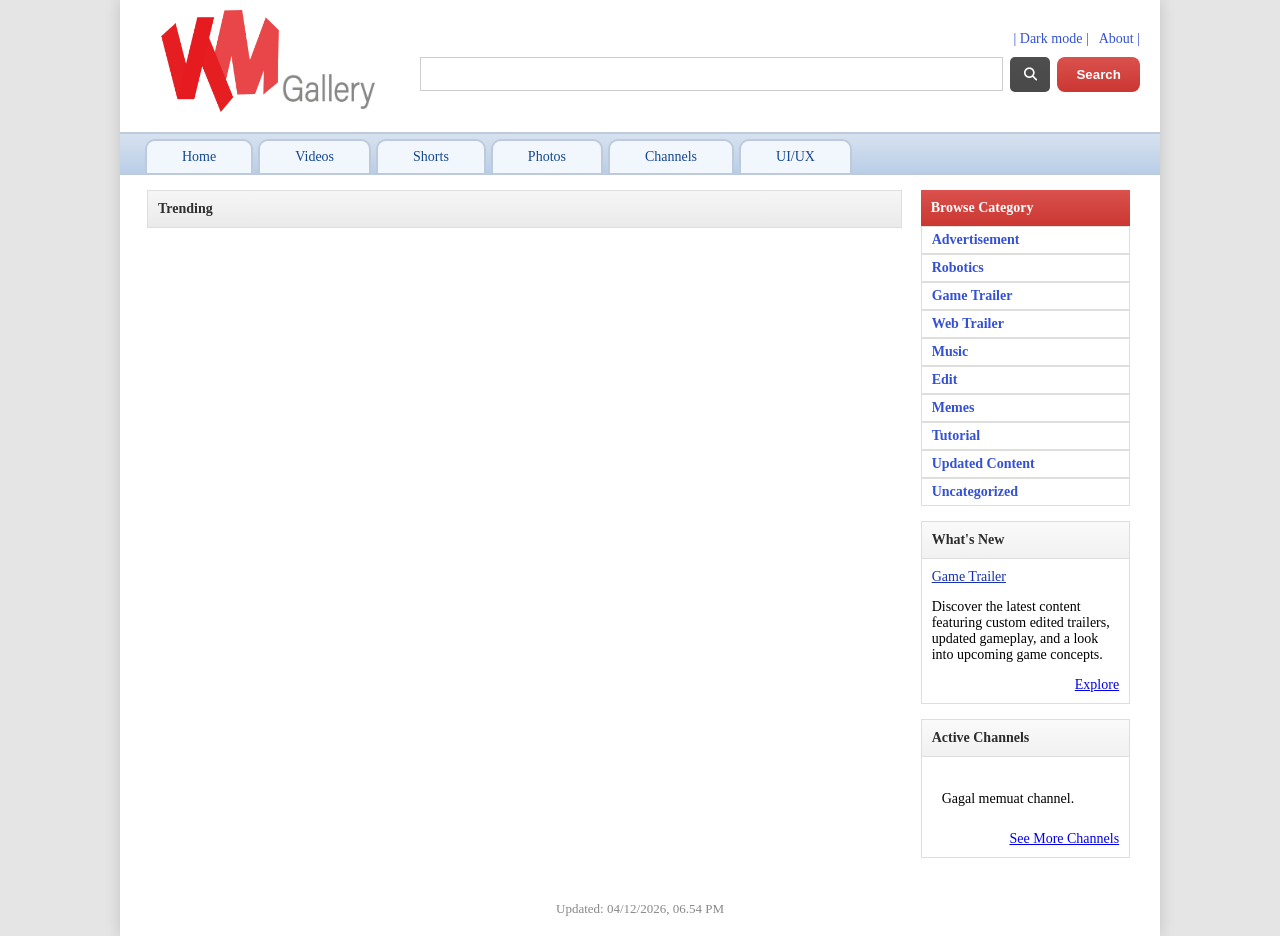
<file: html/game_trailer.html>
<!DOCTYPE html>
<html lang="en">
<head>
    <meta charset="UTF-8">
    <meta name="viewport" content="width=device-width, initial-scale=1.0">
    <title>LuthfieBudie_Gallery</title>
    <link rel="stylesheet" href="../css/game_trailer.css">
     <link rel="stylesheet" href="../css/dark-mode.css">
    <link rel="stylesheet" href="https://cdnjs.cloudflare.com/ajax/libs/font-awesome/6.5.0/css/all.min.css">
    <link href="https://fonts.googleapis.com/css2?family=Poppins:wght@300;400;600;700&family=DM+Sans:wght@400;500;600&family=Open+Sans:wght@300;400;600&display=swap" rel="stylesheet">

</head>
<body>




    <div class="body_page">
        <header class="main_header">
            <div class="header">

                <div class="logo">
                    <img class="logoimeg" src="../assets/logo/logo.png" alt="">
                    <img class="gallery" src="../assets/logo/gallery.png" alt="">
                </div>

                <div class="search_area">
                    <div class="link_container">
                        <div class="link">
                            <a href="#" id="darkModeToggle">|   Dark mode   |</a>
                            <a href="help.html">About    |</a>
                        </div>
                    </div>

                    <div class="search">
                        <input type="text">
                        <div class="dropdown-filter-container">
                            <button class="filter" type="submit" onclick="toggleFilterDropdown()"><i id="filterIcon" class="fa-solid fa-magnifying-glass"></i></button>
                            <div id="filterDropDownMenu" class="dropdown-filter-content">
                                <a href="#" onclick="selectFilter(this, event)"><i class="fa-solid fa-magnifying-glass"></i></a>
                                <a href="#" onclick="selectFilter(this, event)"><i class="fa-solid fa-at"></i></a>
                                <a href="#" onclick="selectFilter(this, event)"><i class="fa-solid fa-list"></i></a>
                                <a href="#" onclick="selectFilter(this, event)"><i class="fa-solid fa-tag"></i></a>
                                <a href="#" onclick="selectFilter(this, event)"><i class="fa-brands fa-figma"></i></a>
                            </div> 
                        </div>
                        
                        <button class="submit" type="submit">Search</button>
                    </div>

                </div>
            </div>
        </header>
 


        <div class="second_header">
            <div class="second_head">
                <a href="index.html">Home</a>
                <a href="videos.html">Videos</a>
                <a href="shorts.html">Shorts</a>
                <a href="photo.html">Photos</a>
                <a href="channels.html">Channels</a>
                <a href="uiux.html">UI/UX</a>
            </div>
        </div>

        <div class="main_body">
            <div class="main_body_video">
                <div class="left_body">                    

                    <div class="trending">
                        <p class="trending_title">Trending</p>

                        
                    </div>

                </div>

                <div class="right_body"> 
                    <div class="browse">
                        <p class="browse_title">Browse Category</p>
                        <a href="videos.html?category=Advertisement">Advertisement</a>
                        <a href="videos.html?category=Robotics">Robotics</a>
                        <a href="videos.html?category=Game%20Trailer">Game Trailer</a>
                        <a href="videos.html?category=Web%20Trailer">Web Trailer</a>
                        <a href="videos.html?category=Music">Music</a>
                        <a href="videos.html?category=Edit">Edit</a>
                        <a href="videos.html?category=Memes">Memes</a>
                        <a href="videos.html?category=Tutorial">Tutorial</a>
                        <a href="videos.html?category=Updated%20Content">Updated Content</a>
                        <a href="videos.html?category=Uncategorized">Uncategorized</a>
                        
                    </div>
                




                    <div class="news">
                        <p class="news_title">What's New</p>
                        <div class="news_description">
                            <a href="game_trailer.html" class="news_small_description">Game Trailer</a>
                            <p>Discover the latest content featuring custom edited trailers, updated gameplay, and a look into upcoming game concepts.</p>
                            <div class="news_link_wrapper">
                                <a class="news_link" href="game_trailer.html">Explore </a>
                            </div> 
                        </div>
                    </div>



                    <div class="active">
                        <p class="active_title">Active Channels</p>
                        
                        
                        <div class="active_description">
                            <div id="activeChannelContainer">
                                <!-- Diisi otomatis oleh gdrive.js (renderActiveChannels), pakai data channel asli -->
                                <p style="padding:10px;">Loading...</p>
                            </div>







                            <a class="active_link" href="channels.html">See More Channels</a>


                            
                            </div> 
                        </div>
                    </div>



                </div>



            </div>
            <div class="update-wrapper">
            <p class="update">Updated: <span id="last-update"></span></p>
        </div>
        </div>

        
    </div>
    
    


    





    
    <script src="../js/script.js"></script>
    <script src="../js/gdrive.js"></script>
    <script src="../js/darkmode.js"></script>
</body>
</html>
</file>
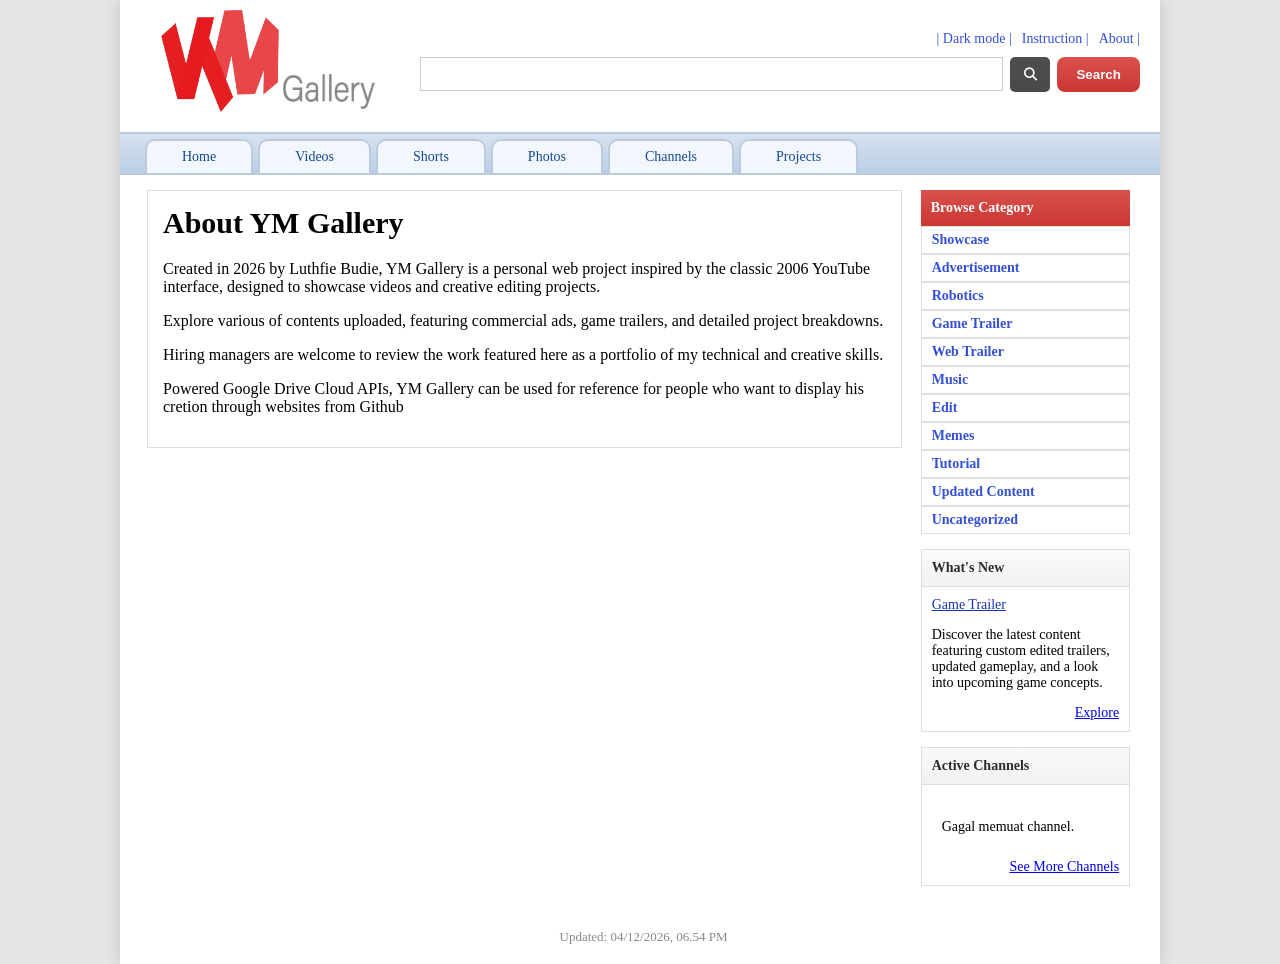
<file: html/help.html>
<!DOCTYPE html>
<html lang="en">
<head>
    <meta charset="UTF-8">
    <meta name="viewport" content="width=device-width, initial-scale=1.0">
    <title>LuthfieBudie_Gallery</title>
    <link rel="icon" type="image/x-icon" href="../assets/logo/logo.ico">
    <link rel="stylesheet" href="../css/help.css">
     <link rel="stylesheet" href="../css/dark-mode.css">
    <link rel="stylesheet" href="https://cdnjs.cloudflare.com/ajax/libs/font-awesome/6.5.0/css/all.min.css">
    <link href="https://fonts.googleapis.com/css2?family=Poppins:wght@300;400;600;700&family=DM+Sans:wght@400;500;600&family=Open+Sans:wght@300;400;600&display=swap" rel="stylesheet">

</head>
<body>




    <div class="body_page">
        <header class="main_header">
            <div class="header">

                <div class="logo">
                    <img class="logoimeg" src="../assets/logo/logo.png" alt="">
                    <img class="gallery" src="../assets/logo/gallery.png" alt="">
                </div>

                <div class="search_area">
                    <div class="link_container">
                        <div class="link">
                            <a href="#"id="darkModeToggle">|   Dark mode   |</a>
                            <a href="instruction.html">Instruction    |</a>
                            <a href="help.html">About    |</a>
                        </div>
                    </div>

                    <div class="search">
                        <input type="text">
                        <div class="dropdown-filter-container">
                            <button class="filter" type="submit" onclick="toggleFilterDropdown()"><i id="filterIcon" class="fa-solid fa-magnifying-glass"></i></button>
                            <div id="filterDropDownMenu" class="dropdown-filter-content">
                                <a href="#" onclick="selectFilter(this, event)"><i class="fa-solid fa-magnifying-glass"></i></a>
                                <a href="#" onclick="selectFilter(this, event)"><i class="fa-solid fa-at"></i></a>
                                <a href="#" onclick="selectFilter(this, event)"><i class="fa-solid fa-list"></i></a>
                                <a href="#" onclick="selectFilter(this, event)"><i class="fa-solid fa-tag"></i></a>
                                <a href="#" onclick="selectFilter(this, event)"><i class="fa-solid fa-folder"></i></a>
                            </div> 
                        </div>
                        
                        <button class="submit" type="submit">Search</button>
                    </div>

                </div>
            </div>
        </header>
 


        <div class="second_header">
            <div class="second_head">
                <a href="index.html">Home</a>
                <a href="videos.html">Videos</a>
                <a href="shorts.html">Shorts</a>
                <a href="photo.html">Photos</a>
                <a href="channels.html">Channels</a>
                <a href="uiux.html">Projects</a>
            </div>
        </div>

        <div class="main_body">
            <div class="main_body_video">
                <div class="left_body">

                    <div class="trending">
                        <div class="aboutme"> 
                            <p class="title_aboutme" href="">About YM Gallery</p>
                            <p class="desc_aboutme" href="">Created in 2026 by Luthfie Budie, YM Gallery is a personal web project inspired by the classic 2006 YouTube interface, designed to showcase videos and creative editing projects.</p>
                            <p class="desc_aboutme_1" href="">Explore various of contents uploaded, featuring commercial ads, game trailers, and detailed project breakdowns.</p>
                            <p class="desc_aboutme_1" href="">Hiring managers are welcome to review the work featured here as a portfolio of my technical and creative skills.</p>
                            <p class="desc_aboutme_1" href="">Powered Google Drive Cloud APIs, YM Gallery can be used for reference for people who want to display his cretion through websites from Github</p>
                        </div>
                        

                        
                    </div>

                </div>

                <div class="right_body"> 
                    <div class="browse">
                        <p class="browse_title">Browse Category</p>
                        <a href="videos.html?category=Showcase">Showcase</a>
                        <a href="videos.html?category=Advertisement">Advertisement</a>
                        <a href="videos.html?category=Robotics">Robotics</a>
                        <a href="videos.html?category=Game%20Trailer">Game Trailer</a>
                        <a href="videos.html?category=Web%20Trailer">Web Trailer</a>
                        <a href="videos.html?category=Music">Music</a>
                        <a href="videos.html?category=Edit">Edit</a>
                        <a href="videos.html?category=Memes">Memes</a>
                        <a href="videos.html?category=Tutorial">Tutorial</a>
                        <a href="videos.html?category=Updated%20Content">Updated Content</a>
                        <a href="videos.html?category=Uncategorized">Uncategorized</a>
                        
                    </div>
                




                    <div class="news">
                        <p class="news_title">What's New</p>
                        <div class="news_description">
                            <a href="game_trailer.html" class="news_small_description">Game Trailer</a>
                            <p>Discover the latest content featuring custom edited trailers, updated gameplay, and a look into upcoming game concepts.</p>
                            <div class="news_link_wrapper">
                                <a class="news_link" href="game_trailer.html">Explore </a>
                            </div> 
                        </div>
                    </div>



                    <div class="active">
                        <p class="active_title">Active Channels</p>
                        
                        
                        <div class="active_description">
                            <div id="activeChannelContainer">
                                <!-- Diisi otomatis oleh gdrive.js (renderActiveChannels), pakai data channel asli -->
                                <p style="padding:10px;">Loading...</p>
                            </div>







                            <a class="active_link" href="channels.html">See More Channels</a>


                            
                            </div> 
                        </div>
                    </div>



            </div>
            <div class="update-wrapper">
            <p class="update">Updated: <span id="last-update"></span></p>
        </div>
        </div>

        
    </div>
    
    


    





    
    <script src="../js/script.js"></script>
    <script src="../js/gdrive.js"></script>
    <script src="../js/darkmode.js"></script>
</body>
</html>
</file>
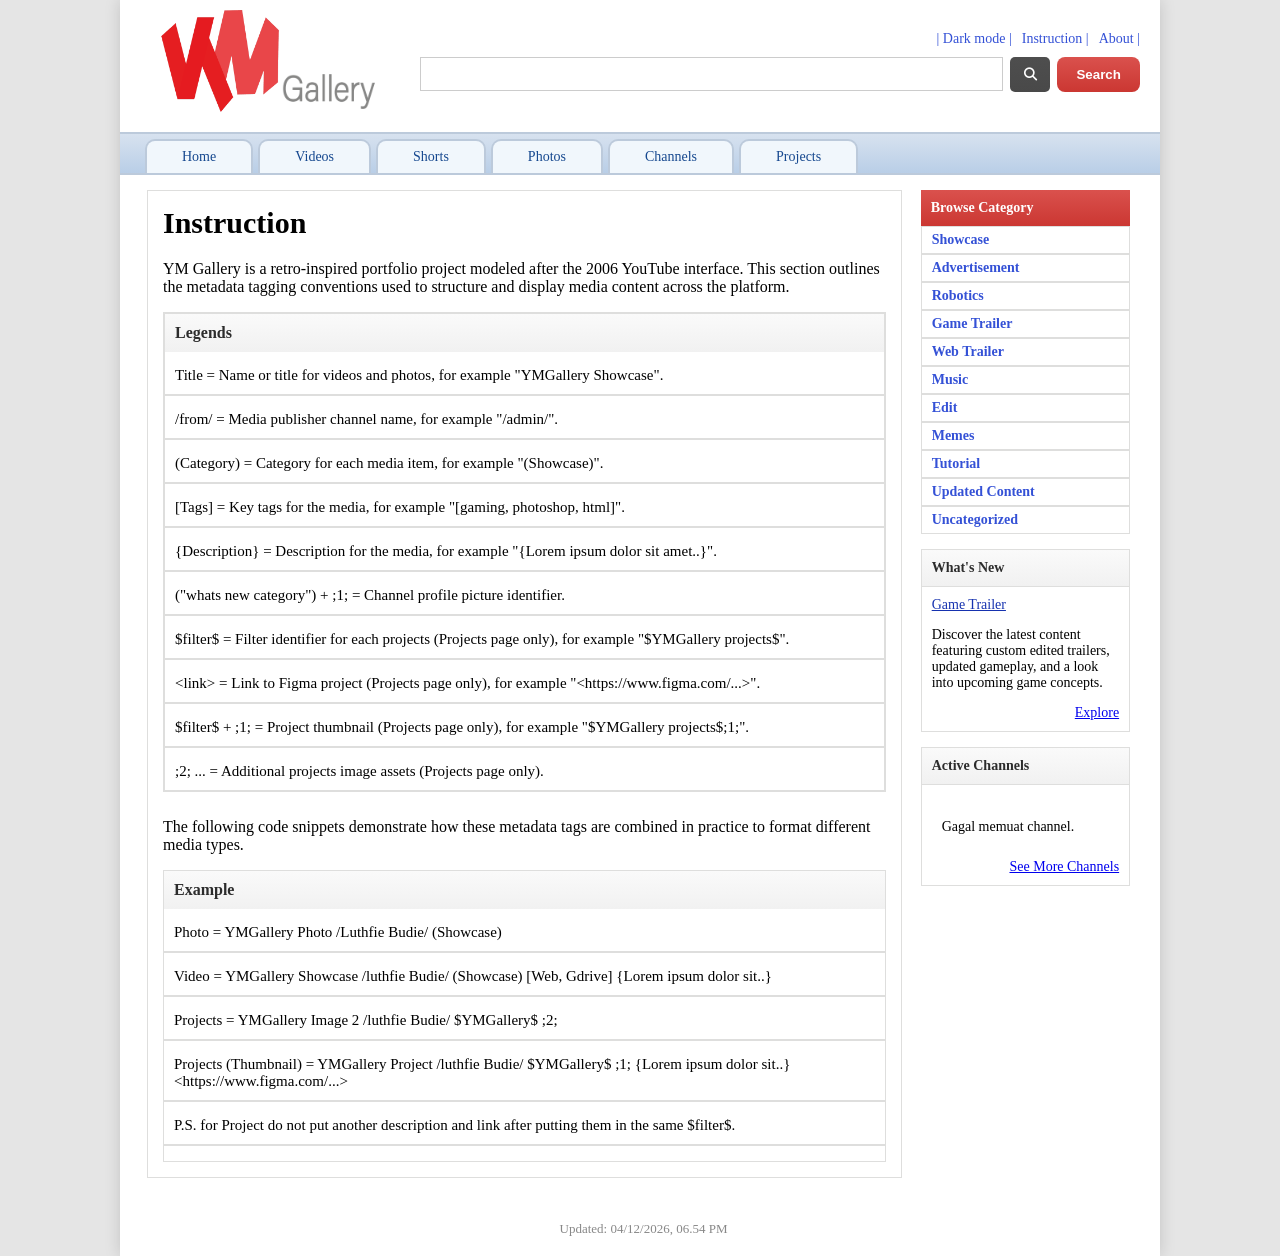
<file: html/instruction.html>
<!DOCTYPE html>
<html lang="en">
<head>
    <meta charset="UTF-8">
    <meta name="viewport" content="width=device-width, initial-scale=1.0">
    <title>LuthfieBudie_Gallery</title>
    <link rel="icon" type="image/x-icon" href="../assets/logo/logo.ico">
    <link rel="stylesheet" href="../css/instruction.css">
     <link rel="stylesheet" href="../css/dark-mode.css">
    <link rel="stylesheet" href="https://cdnjs.cloudflare.com/ajax/libs/font-awesome/6.5.0/css/all.min.css">
    <link href="https://fonts.googleapis.com/css2?family=Poppins:wght@300;400;600;700&family=DM+Sans:wght@400;500;600&family=Open+Sans:wght@300;400;600&display=swap" rel="stylesheet">

</head>
<body>




    <div class="body_page">
        <header class="main_header">
            <div class="header">

                <div class="logo">
                    <img class="logoimeg" src="../assets/logo/logo.png" alt="">
                    <img class="gallery" src="../assets/logo/gallery.png" alt="">
                </div>

                <div class="search_area">
                    <div class="link_container">
                        <div class="link">
                            <a href="#"id="darkModeToggle">|   Dark mode   |</a>
                            <a href="instruction.html">Instruction    |</a>
                            <a href="help.html">About    |</a>
                        </div>
                    </div>

                    <div class="search">
                        <input type="text">
                        <div class="dropdown-filter-container">
                            <button class="filter" type="submit" onclick="toggleFilterDropdown()"><i id="filterIcon" class="fa-solid fa-magnifying-glass"></i></button>
                            <div id="filterDropDownMenu" class="dropdown-filter-content">
                                <a href="#" onclick="selectFilter(this, event)"><i class="fa-solid fa-magnifying-glass"></i></a>
                                <a href="#" onclick="selectFilter(this, event)"><i class="fa-solid fa-at"></i></a>
                                <a href="#" onclick="selectFilter(this, event)"><i class="fa-solid fa-list"></i></a>
                                <a href="#" onclick="selectFilter(this, event)"><i class="fa-solid fa-tag"></i></a>
                                <a href="#" onclick="selectFilter(this, event)"><i class="fa-solid fa-folder"></i></a>
                            </div> 
                        </div>
                        
                        <button class="submit" type="submit">Search</button>
                    </div>

                </div>
            </div>
        </header>
 


        <div class="second_header">
            <div class="second_head">
                <a href="index.html">Home</a>
                <a href="videos.html">Videos</a>
                <a href="shorts.html">Shorts</a>
                <a href="photo.html">Photos</a>
                <a href="channels.html">Channels</a>
                <a href="uiux.html">Projects</a>
            </div>
        </div>

        <div class="main_body">
            <div class="main_body_video">
                <div class="left_body">

                    <div class="trending">
                        <div class="aboutme"> 
                            <p class="title_aboutme">Instruction</p>
                            <p class="desc_aboutme">YM Gallery is a retro-inspired portfolio project modeled after the 2006 YouTube interface. This section outlines the metadata tagging conventions used to structure and display media content across the platform.</p>
                            
                            <div class="legends">
                                <p class="legend_title">Legends</p>
                                <p class="legend_desc">Title = Name or title for videos and photos, for example "YMGallery Showcase".</p>
                                <p class="legend_desc">/from/ = Media publisher channel name, for example "/admin/".</p>
                                <p class="legend_desc">(Category) = Category for each media item, for example "(Showcase)".</p>
                                <p class="legend_desc">[Tags] = Key tags for the media, for example "[gaming, photoshop, html]".</p>
                                <p class="legend_desc">{Description} = Description for the media, for example "{Lorem ipsum dolor sit amet..}".</p>
                                <p class="legend_desc">("whats new category") + ;1; = Channel profile picture identifier.</p>
                                <p class="legend_desc">$filter$ = Filter identifier for each projects (Projects page only), for example "$YMGallery projects$".</p>
                                <p class="legend_desc">&lt;link&gt; = Link to Figma project (Projects page only), for example "&lt;https://www.figma.com/...&gt;".</p>
                                <p class="legend_desc">$filter$ + ;1; = Project thumbnail (Projects page only), for example "$YMGallery projects$;1;".</p>
                                <p class="legend_desc">;2; ... = Additional projects image assets (Projects page only).</p>
                            </div>

                            <p class="desc_aboutme_1">The following code snippets demonstrate how these metadata tags are combined in practice to format different media types.</p>

                            <div class="example">
                                <p class="example_title">Example</p>
                                <p class="example_desc">Photo = YMGallery Photo /Luthfie Budie/ (Showcase)</p>
                                <p class="example_desc">Video = YMGallery Showcase /luthfie Budie/ (Showcase) [Web, Gdrive] {Lorem ipsum dolor sit..}</p>
                                <p class="example_desc">Projects = YMGallery Image 2 /luthfie Budie/ $YMGallery$ ;2; </p>
                                <p class="example_desc">Projects (Thumbnail) = YMGallery Project /luthfie Budie/ $YMGallery$ ;1; {Lorem ipsum dolor sit..} &lt;https://www.figma.com/...&gt;</p>
                                <p class="example_desc">P.S. for Project do not put another description and link after putting them in the same $filter$.</p>
                            </div>
                        </div>
                        

                        
                    </div>

                </div>

                <div class="right_body"> 
                    <div class="browse">
                        <p class="browse_title">Browse Category</p>
                        <a href="videos.html?category=Showcase">Showcase</a>
                        <a href="videos.html?category=Advertisement">Advertisement</a>
                        <a href="videos.html?category=Robotics">Robotics</a>
                        <a href="videos.html?category=Game%20Trailer">Game Trailer</a>
                        <a href="videos.html?category=Web%20Trailer">Web Trailer</a>
                        <a href="videos.html?category=Music">Music</a>
                        <a href="videos.html?category=Edit">Edit</a>
                        <a href="videos.html?category=Memes">Memes</a>
                        <a href="videos.html?category=Tutorial">Tutorial</a>
                        <a href="videos.html?category=Updated%20Content">Updated Content</a>
                        <a href="videos.html?category=Uncategorized">Uncategorized</a>
                        
                    </div>
                




                    <div class="news">
                        <p class="news_title">What's New</p>
                        <div class="news_description">
                            <a href="game_trailer.html" class="news_small_description">Game Trailer</a>
                            <p>Discover the latest content featuring custom edited trailers, updated gameplay, and a look into upcoming game concepts.</p>
                            <div class="news_link_wrapper">
                                <a class="news_link" href="game_trailer.html">Explore </a>
                            </div> 
                        </div>
                    </div>



                    <div class="active">
                        <p class="active_title">Active Channels</p>
                        
                        
                        <div class="active_description">
                            <div id="activeChannelContainer">
                                <!-- Diisi otomatis oleh gdrive.js (renderActiveChannels), pakai data channel asli -->
                                <p style="padding:10px;">Loading...</p>
                            </div>







                            <a class="active_link" href="channels.html">See More Channels</a>


                            
                            </div> 
                        </div>
                    </div>



            </div>
            <div class="update-wrapper">
            <p class="update">Updated: <span id="last-update"></span></p>
        </div>
        </div>

        
    </div>
    
    


    





    
    <script src="../js/script.js"></script>
    <script src="../js/gdrive.js"></script>
    <script src="../js/darkmode.js"></script>
</body>
</html>
</file>
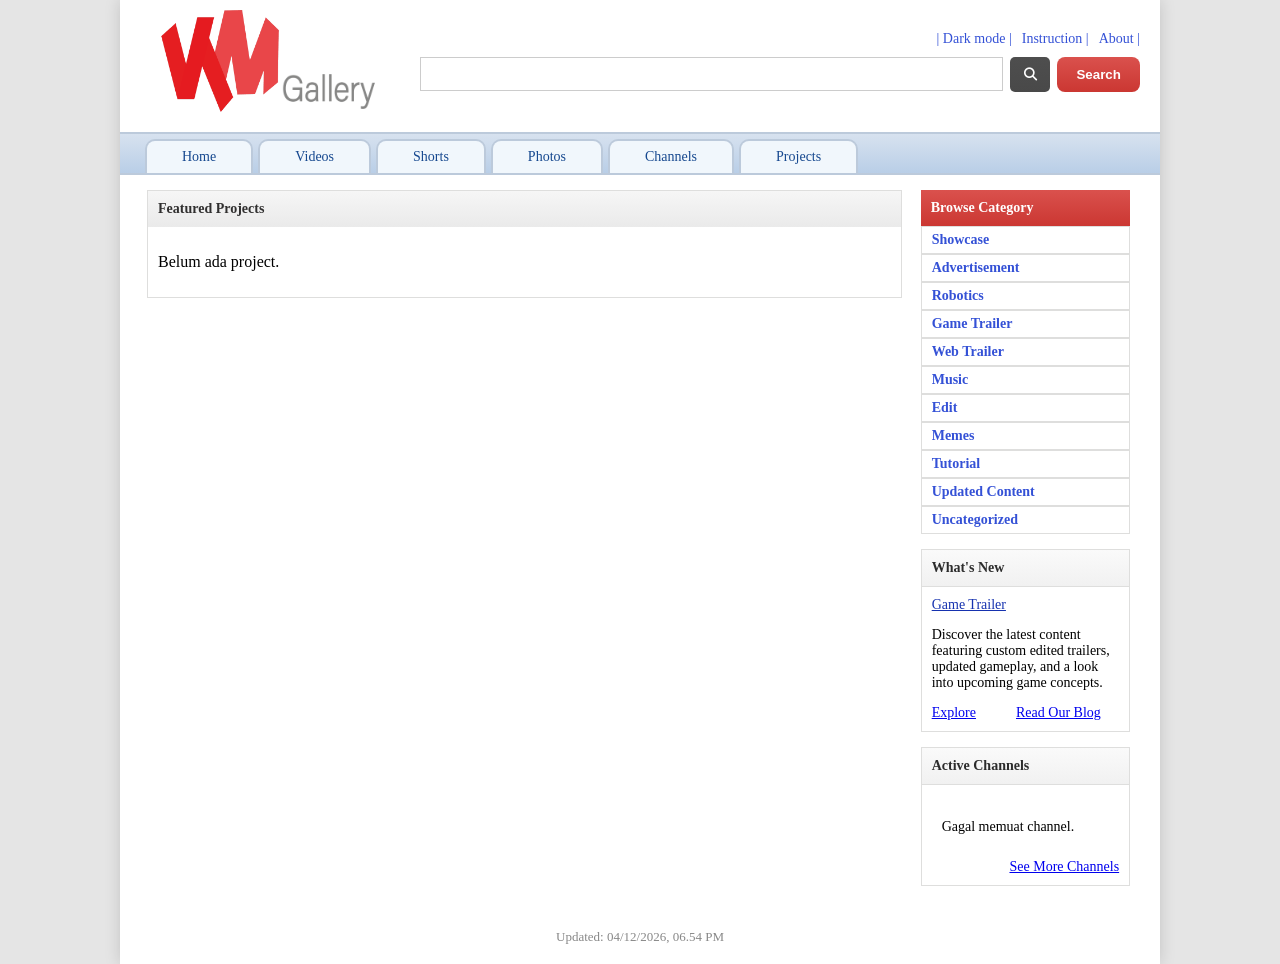
<file: html/uiux.html>
<!DOCTYPE html>
<html lang="en">
<head>
    <meta charset="UTF-8">
    <meta name="viewport" content="width=device-width, initial-scale=1.0">
    <title>LuthfieBudie_Gallery</title>
    <link rel="icon" type="image/x-icon" href="../assets/logo/logo.ico">
    <link rel="stylesheet" href="../css/uiux.css">
     <link rel="stylesheet" href="../css/dark-mode.css">
    <link rel="stylesheet" href="https://cdnjs.cloudflare.com/ajax/libs/font-awesome/6.5.0/css/all.min.css">
    <link href="https://fonts.googleapis.com/css2?family=Poppins:wght@300;400;600;700&family=DM+Sans:wght@400;500;600&family=Open+Sans:wght@300;400;600&display=swap" rel="stylesheet">
</head>
<body>




    <div class="body_page">
        <header class="main_header">
            <div class="header">

                <div class="logo">
                    <img class="logoimeg" src="../assets/logo/logo.png" alt="">
                    <img class="gallery" src="../assets/logo/gallery.png" alt="">
                </div>

                <div class="search_area">
                    <div class="link_container">
                        <div class="link">
                            <a href="#" id="darkModeToggle">|   Dark mode   |</a>
                            <a href="instruction.html">Instruction    |</a>
                            <a href="help.html">About    |</a>
                        </div>
                    </div>

                    <div class="search">
                        <input type="text">
                        <div class="dropdown-filter-container">
                            <button class="filter" type="submit" onclick="toggleFilterDropdown()"><i id="filterIcon" class="fa-solid fa-magnifying-glass"></i></button>
                            <div id="filterDropDownMenu" class="dropdown-filter-content">
                                <a href="#" onclick="selectFilter(this, event)"><i class="fa-solid fa-magnifying-glass"></i></a>
                                <a href="#" onclick="selectFilter(this, event)"><i class="fa-solid fa-at"></i></a>
                                <a href="#" onclick="selectFilter(this, event)"><i class="fa-solid fa-list"></i></a>
                                <a href="#" onclick="selectFilter(this, event)"><i class="fa-solid fa-tag"></i></a>
                                <a href="#" onclick="selectFilter(this, event)"><i class="fa-solid fa-folder"></i></a>
                            </div> 
                        </div>
                        
                        <button class="submit" type="submit">Search</button>
                    </div>

                </div>
            </div>
        </header>
 


        <div class="second_header">
            <div class="second_head">
                <a href="index.html">Home</a>
                <a href="videos.html">Videos</a>
                <a href="shorts.html">Shorts</a>
                <a href="photo.html">Photos</a>
                <a href="channels.html">Channels</a>
                <a href="uiux.html">Projects</a>
            </div>
        </div>

        <div class="main_body">
            <div class="main_body_video">
                <div class="left_body">                    

                    <div class="trending">
                        <p class="trending_title">Featured Projects</p>

                        <div id="uiuxContainer">
                            <!-- Kartu project UI/UX (gambar, judul, deskripsi, added, from)
                                 dirender otomatis di sini oleh gdrive.js -->
                            <p style="padding:10px;">Loading...</p>
                        </div>

                    </div>

                </div>

                <div class="right_body"> 
                    <div class="browse">
                        <p class="browse_title">Browse Category</p>
                        <a href="videos.html?category=Showcase">Showcase</a>
                        <a href="videos.html?category=Advertisement">Advertisement</a>
                        <a href="videos.html?category=Robotics">Robotics</a>
                        <a href="videos.html?category=Game%20Trailer">Game Trailer</a>
                        <a href="videos.html?category=Web%20Trailer">Web Trailer</a>
                        <a href="videos.html?category=Music">Music</a>
                        <a href="videos.html?category=Edit">Edit</a>
                        <a href="videos.html?category=Memes">Memes</a>
                        <a href="videos.html?category=Tutorial">Tutorial</a>
                        <a href="videos.html?category=Updated%20Content">Updated Content</a>
                        <a href="videos.html?category=Uncategorized">Uncategorized</a>
                        
                    </div>
                




                    <div class="news">
                        <p class="news_title">What's New</p>
                        <div class="news_description">
                            <a href="game_trailer.html" class="news_small_description">Game Trailer</a>
                            <p>Discover the latest content featuring custom edited trailers, updated gameplay, and a look into upcoming game concepts.</p>
                            <div class="news_link_wrapper">
                                <a class="news_link" href="videos.html?category=Game%20Trailer">Explore </a>
                                <a class="news_link" href="blog.html">Read Our Blog </a>
                            </div> 
                        </div>
                    </div>



                    <div class="active">
                        <p class="active_title">Active Channels</p>
                        
                        
                        <div class="active_description">
                            <div id="activeChannelContainer">
                                <!-- Diisi otomatis oleh gdrive.js (renderActiveChannels), pakai data channel asli -->
                                <p style="padding:10px;">Loading...</p>
                            </div>







                            <a class="active_link" href="channels.html">See More Channels</a>


                            
                            </div> 
                        </div>
                    </div>



                </div>



            </div>
            <div class="update-wrapper">
            <p class="update">Updated: <span id="last-update"></span></p>
        </div>
        </div>

        
    </div>
    
    


    





    
    <script src="../js/script.js"></script>
    <script src="../js/gdrive.js"></script>
    <script src="../js/darkmode.js"></script>
</body>
</html>
</file>
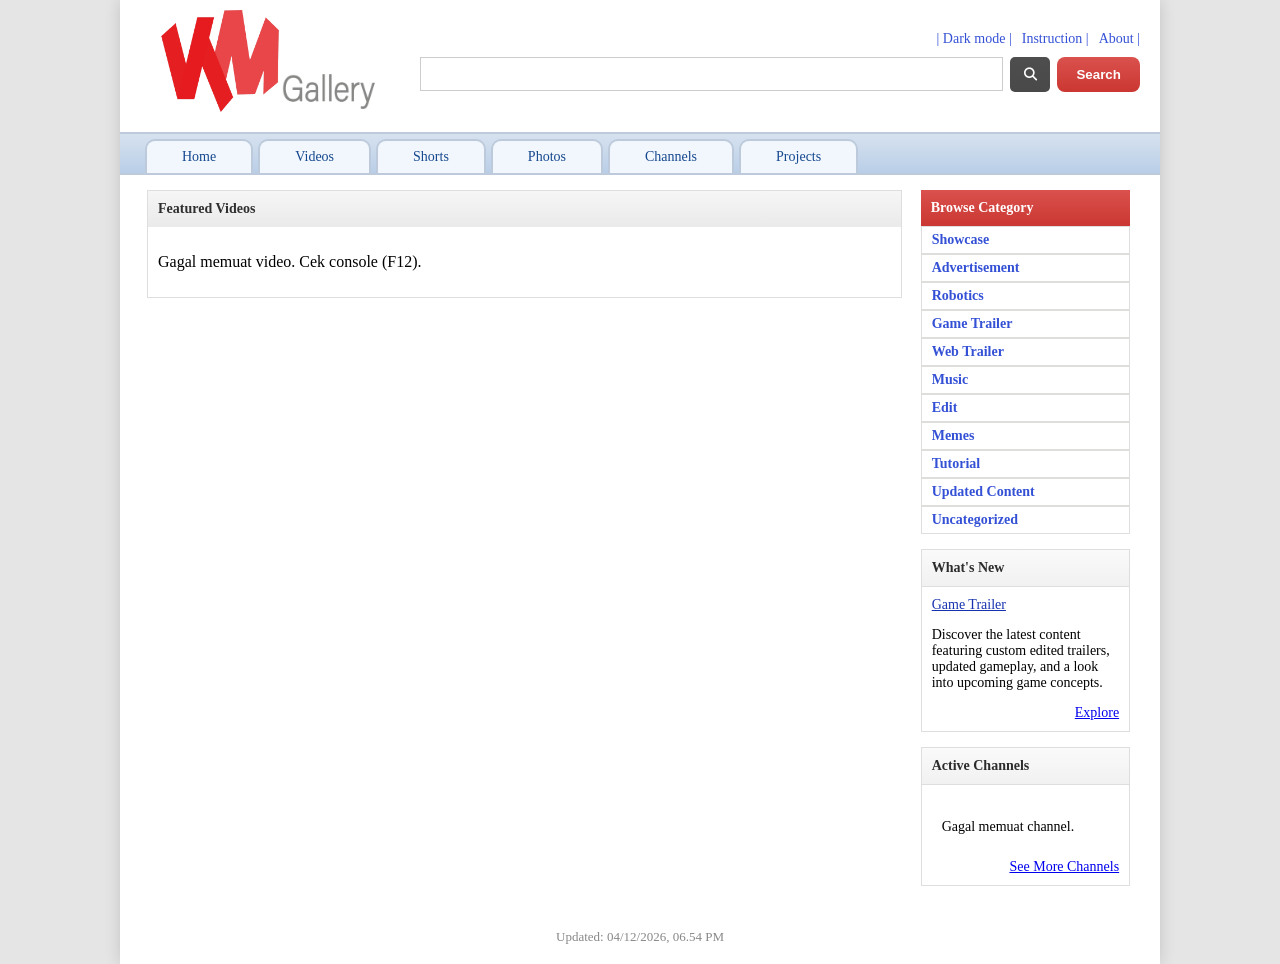
<file: html/videos.html>
<!DOCTYPE html>
<html lang="en">
<head>
    <meta charset="UTF-8">
    <meta name="viewport" content="width=device-width, initial-scale=1.0">
    <title>LuthfieBudie_Gallery</title>
    <link rel="icon" type="image/x-icon" href="../assets/logo/logo.ico">
    <link rel="stylesheet" href="../css/videos.css">
     <link rel="stylesheet" href="../css/dark-mode.css">
    <link rel="stylesheet" href="https://cdnjs.cloudflare.com/ajax/libs/font-awesome/6.5.0/css/all.min.css">
    <link href="https://fonts.googleapis.com/css2?family=Poppins:wght@300;400;600;700&family=DM+Sans:wght@400;500;600&family=Open+Sans:wght@300;400;600&display=swap" rel="stylesheet">
</head>
<body>




    <div class="body_page">
        <header class="main_header">
            <div class="header">

                <div class="logo">
                    <img class="logoimeg" src="../assets/logo/logo.png" alt="">
                    <img class="gallery" src="../assets/logo/gallery.png" alt="">
                </div>

                <div class="search_area">
                    <div class="link_container">
                        <div class="link">
                            <a href="#" id="darkModeToggle">|   Dark mode   |</a>
                            <a href="instruction.html">Instruction    |</a>
                            <a href="help.html">About    |</a>
                        </div>
                    </div>

                    <div class="search">
                        <input type="text">
                        <div class="dropdown-filter-container">
                            <button class="filter" type="submit" onclick="toggleFilterDropdown()"><i id="filterIcon" class="fa-solid fa-magnifying-glass"></i></button>
                            <div id="filterDropDownMenu" class="dropdown-filter-content">
                                <a href="#" onclick="selectFilter(this, event)"><i class="fa-solid fa-magnifying-glass"></i></a>
                                <a href="#" onclick="selectFilter(this, event)"><i class="fa-solid fa-at"></i></a>
                                <a href="#" onclick="selectFilter(this, event)"><i class="fa-solid fa-list"></i></a>
                                <a href="#" onclick="selectFilter(this, event)"><i class="fa-solid fa-tag"></i></a>
                                <a href="#" onclick="selectFilter(this, event)"><i class="fa-solid fa-folder"></i></a>
                            </div> 
                        </div>
                        
                        <button class="submit" type="submit">Search</button>
                    </div>

                </div>
            </div>
        </header>
 


        <div class="second_header">
            <div class="second_head">
                <a href="index.html">Home</a>
                <a href="videos.html">Videos</a>
                <a href="shorts.html">Shorts</a>
                <a href="photo.html">Photos</a>
                <a href="channels.html">Channels</a>
                <a href="uiux.html">Projects</a>
            </div>
        </div>

        <div class="main_body">
            <div class="main_body_video">
                <div class="left_body">                    

                    <div class="trending">
                        <p class="trending_title">Featured Videos</p>

                        <div class="video_feature_container" id="videoContainer">
                            <!-- Kartu video akan otomatis digenerate di sini oleh gdrive.js -->
                            <p style="padding:10px;">Loading...</p>
                        </div>

                    </div>

                </div>

                <div class="right_body"> 
                    <div class="browse">
                        <p class="browse_title">Browse Category</p>
                        <a href="videos.html?category=Showcase">Showcase</a>
                        <a href="videos.html?category=Advertisement">Advertisement</a>
                        <a href="videos.html?category=Robotics">Robotics</a>
                        <a href="videos.html?category=Game%20Trailer">Game Trailer</a>
                        <a href="videos.html?category=Web%20Trailer">Web Trailer</a>
                        <a href="videos.html?category=Music">Music</a>
                        <a href="videos.html?category=Edit">Edit</a>
                        <a href="videos.html?category=Memes">Memes</a>
                        <a href="videos.html?category=Tutorial">Tutorial</a>
                        <a href="videos.html?category=Updated%20Content">Updated Content</a>
                        <a href="videos.html?category=Uncategorized">Uncategorized</a>
                        
                    </div>
                




                    <div class="news">
                        <p class="news_title">What's New</p>
                        <div class="news_description">
                            <a href="game_trailer.html" class="news_small_description">Game Trailer</a>
                            <p>Discover the latest content featuring custom edited trailers, updated gameplay, and a look into upcoming game concepts.</p>
                            <div class="news_link_wrapper">
                                <a class="news_link" href="videos.html?category=Game%20Trailer">Explore </a>
                            </div> 
                        </div>
                    </div>



                    <div class="active">
                        <p class="active_title">Active Channels</p>
                        
                        
                        <div class="active_description">
                            <div id="activeChannelContainer">
                                <!-- Diisi otomatis oleh gdrive.js (renderActiveChannels), pakai data channel asli -->
                                <p style="padding:10px;">Loading...</p>
                            </div>







                            <a class="active_link" href="channels.html">See More Channels</a>


                            
                            </div> 
                        </div>
                    </div>



                </div>



            </div>
            <div class="update-wrapper">
            <p class="update">Updated: <span id="last-update"></span></p>
        </div>
        </div>

        
    </div>
    
    


    





    
    <script src="../js/script.js"></script>
    <script src="../js/gdrive.js"></script>
    <script src="../js/darkmode.js"></script>
</body>
</html>
</file>
<file: css/game_trailer.css>
body{
    background-color: #e5e5e5;
    margin: 0;
}

.header{
    display: flex;
    align-items: center;
    justify-content: space-between;
    gap: 20px;
    font-family: inter;
}

.body_page{
    background-color: #ffffff;
    max-width: 1000px;
    width: 100%;
    margin: 0 auto;
    box-shadow: 0 0 15px rgba(0, 0, 0, 0.15);
    padding: 0 20px;
    padding-top: 10px;
}

.main_header{
    
    padding-bottom: 20px;
}

.gallery{
    padding-top: 60px;
    max-width: 100px;
    height: auto;
    display: block;
    margin-left: -12px;
}

.logo{
    padding-left: 10px;
    max-width: 140px;
    display: flex;
    align-items: center;
    flex-shrink: 0;
}

.logo img{
    width: 100%;
    height: auto;
    display: block;
}

.search{
    position: relative;
}

.search-suggestions{
    display: none;
    position: absolute;
    top: 100%;
    left: 0;
    margin-top: 4px;
    width: 100%;
    max-width: 400px;
    background: #ffffff;
    border: 1px solid #ccc;
    box-shadow: 0 4px 12px rgba(0, 0, 0, 0.15);
    border-radius: 4px;
    list-style: none;
    padding: 4px 0;
    margin-left: 0;
    max-height: 220px;
    overflow-y: auto;
    z-index: 998;
}

.search-suggestions.show-suggestions{
    display: block;
}

.search-suggestions li{
    padding: 8px 12px;
    font-size: 13px;
    color: #333;
    cursor: pointer;
    white-space: nowrap;
    overflow: hidden;
    text-overflow: ellipsis;
}

.search-suggestions li i{
    color: #999;
    margin-right: 6px;
    font-size: 11px;
}

.search-suggestions li:hover{
    background-color: #f1f7fc;
    color: #16488f;
}

.search-suggestions li.search-suggestions-loading{
    color: #999;
    font-style: italic;
    cursor: default;
}

.search-suggestions li.search-suggestions-loading:hover{
    background-color: transparent;
    color: #999;
}

.search_area{   
    display: flex;
    flex-direction: column; 
    align-items: flex-end;
    gap: 10px;               
    flex: 1;                
    max-width: 720px;
}

.search{
    display: flex;
    width: 100%; 
    gap: 7px;
}

.search input{
    width: 100%;
    height: 30px;
    border: 1px solid #ccc;
}

.search .filter{
    outline: none;
    width: 40px;
    height: 35px;
    cursor: pointer;
    border-radius: 5px;
    background: linear-gradient(to bottom, #4e4e4e, #494949);
    border: none;
    color: rgb(253, 253, 253);
    font-weight: bold;
}

.search .submit{
    outline: none;
    width: 100px;
    height: 35px;
    cursor: pointer;
    border-radius: 8px;
    background: linear-gradient(to bottom, #da514d, #cb3732);
    border: none;
    color: white;
    font-weight: bold;
}

.dropdown-filter-container {
    position: relative;
    display: inline-block;
}

.dropdown-filter-content {
    display: none;
    flex-direction: column;
    position: absolute;
    right: 0;
    top: 100%;
    background: linear-gradient(to bottom, #4e4e4e, #494949);
    width: 40px;
    box-shadow: 0px 4px 12px rgba(0, 0, 0, 0.25);
    z-index: 9999;
    border-radius: 5px;
    margin-top: 5px;
    overflow: hidden;
}

.dropdown-filter-content a {
    color: #fdfdfd;
    text-decoration: none;
    display: flex;
    align-items: center;
    justify-content: center;
    width: 40px;
    height: 32px;
    font-size: 14px;
    box-sizing: border-box;
    transition: background-color 0.2s ease;
}

.dropdown-filter-content a:not(:last-child) {
    border-bottom: 1px solid rgba(255, 255, 255, 0.15);
}

.dropdown-filter-content a:hover {
    background-color: rgba(255, 255, 255, 0.15);
}

.show-dropdown {
    display: flex !important;
}

.link{
    font-size: 14px;
    display: flex;
    gap: 10px;
}

.link a{
    color: #3451d6;
    text-decoration: none;
}

.link a:hover{
    color:rgb(0, 81, 255);
}

.second_header{
    font-family: inter;
    border-top: 2px solid #bccadb;
    border-bottom: 2px solid #bccadb;
    margin-left: -20px;
    margin-right: -20px;
    background: linear-gradient(to bottom, #d7e2ef, #b9cee7);
    padding: 0;
}

.second_head{
    display: flex;
    gap: 5px;
    padding-left: 25px;
    padding-top: 5px;
}

.second_header a{
    font-size: 14px;
    border-top: 2px solid #bccadb;
    border-right: 2px solid #bccadb;
    border-left: 2px solid #bccadb;
    border-radius: 10px 10px 0 0; 
    padding-right: 35px;
    padding-left: 35px;
    padding-bottom: 8px;
    padding-top: 8px;
    color: #16488f;
    text-decoration: none;
    text-align: center;
    display: inline-block;
    background-color: #f1f7fc;
    font: bold;
}

.main_body{
    display: flex;
    flex-direction: column;
    font-family: inter;
    padding-left: 7px;
}

.main_body_video{
    display: flex;
    flex-wrap: wrap;
    gap: 10px;
}

.left_body{
    width: 76%;
}

.trending{
    margin-top: 15px;
    border: 1px solid #dededd;
}

.right_body{
    width: 22%;
}

.browse{
    margin-top: 15px;
    margin-left: 9px;
}

.trending_title{
    font-weight: bold;
    font-size: 14px;
    padding: 10px;
    color: rgb(48, 47, 47);
    background: linear-gradient(to bottom, #f6f6f6, #eaeaea);
    margin: 0;
    
}

.browse_title{
    font-weight: bold;
    font-size: 14px;
    padding: 10px;
    color: white;
    background: linear-gradient(to bottom, #da514d, #cb3732);
    margin: 0;
}

.browse a{
    font-weight: bold;
    color: #3451d6;
    font-size: 14px;
    padding: 10px;
    padding-bottom: 5px;
    padding-top: 5px;
    display: block;
    border: 1px solid #dededd;
    width: 100%;;
    box-sizing: border-box;
    text-decoration: none;
}

.news{
    margin-top: 15px;
    margin-left: 9px;
}

.news_title{
    font-weight: bold;
    font-size: 14px;
    padding: 10px;
    color: rgb(44, 44, 44);
    background: linear-gradient(to bottom, #fafafa, #f1f1f1);
    margin: 0;
    border: 1px solid #dededd;
}

.news_description{
    padding-top: 10px;
    padding-bottom: 10px;
    font-size: 14px;
    padding-left: 10px;
    padding-right: 10px;
    border-right: 1px solid #dededd;
    border-left: 1px solid #dededd;
    border-bottom: 1px solid #dededd;

    display: flex;
    flex-direction: column;
}

.news_small_description{
    color: #1632af;
}

.news_link{
    margin: 0;
}

.news_link_wrapper{
    justify-content: flex-end;
    color: #1632af;
    display: flex;
    flex-direction: row;
    gap: 40px;
}

.active{
    margin-top: 15px;
    margin-left: 9px;
}

.active_title{
    font-weight: bold;
    font-size: 14px;
    padding: 10px;
    color: rgb(44, 44, 44);
    background: linear-gradient(to bottom, #fafafa, #f1f1f1);
    margin: 0;
    border: 1px solid #dededd;
}

.active_description{
    padding-top: 10px;
    padding-bottom: 10px;
    font-size: 14px;
    padding-left: 10px;
    padding-right: 10px;
    border-right: 1px solid #dededd;
    border-left: 1px solid #dededd;
    border-bottom: 1px solid #dededd;

    display: flex;
    flex-direction: column;
}

.active_link{
    display: flex;
    justify-content: flex-end;
    margin: 0;
}

.channel_item{
    display: flex;
    align-items: center;
    gap: 10px;
    margin-bottom: 10px;
}

.channel_thumbnail{
    width: 70px;
    height: 70px;
    background-color: #000;
    flex-shrink: 0;
}

.channel_info{
    margin-bottom: 40px;
    display: flex;
    flex-direction: column;
}

.channel_title{
    margin: 0;
    font-weight: bold;
    color: #1632af;
    text-decoration: none;
}

.channel_count{
    margin: 0;
    font-size: 12px;
    color: #888;
}

.update-wrapper { width: 100%; display: flex; justify-content: center; margin-top: 24px; }
.update {
  position: static;
  font-size: 13px;
  padding: 6px 14px;
  color: #888;
  text-align: center;
}
</file>
<file: css/dark-mode.css>
/* ============================================================
   DARK MODE OVERRIDES
   Toggled via body.dark-mode class (see darkmode.js)
   ============================================================ */

body.dark-mode {
    background-color: #121212;
}

body.dark-mode .body_page {
    background-color: #1e1e1e;
    color: #d8d8d8;
    box-shadow: 0 0 15px rgba(0, 0, 0, 0.6);
}

body.dark-mode .search input {
    background-color: #2a2a2a;
    color: #e0e0e0;
    border: 1px solid #444444;
}

body.dark-mode .search-suggestions li i {
    color: #999999;
}

body.dark-mode .search-suggestions {
    background: #1e1e1e;
    border: 1px solid #444444;
    box-shadow: 0 4px 12px rgba(0, 0, 0, 0.6);
}

body.dark-mode .search-suggestions li {
    color: #cccccc;
}

body.dark-mode .search-suggestions li:hover {
    background-color: #2a2a2a;
    color: #8fb8ff;
}

body.dark-mode .search input {
    border: 1px solid #444444;
}

body.dark-mode .dropdown-filter-content {
    box-shadow: 0px 4px 12px rgba(0, 0, 0, 0.7);
}

body.dark-mode .link a {
    color: #8ca4ff;
}

body.dark-mode .link a:hover {
    color: #b3c4ff;
}

body.dark-mode .second_header {
    border-top: 2px solid #3a3f4a;
    border-bottom: 2px solid #3a3f4a;
    background: linear-gradient(to bottom, #232830, #1a1e24);
}

body.dark-mode .second_header a {
    border-top: 2px solid #3a3f4a;
    border-right: 2px solid #3a3f4a;
    border-left: 2px solid #3a3f4a;
    color: #8fb8ff;
    background-color: #2a2a2a;
}

body.dark-mode .trending , body.dark-mode .recent_tab , body.dark-mode .concepts_tab{
    border: 1px solid #333333;
}

body.dark-mode .trending_title , body.dark-mode .recent , body.dark-mode .concepts{
    color: #dddddd;
    background: linear-gradient(to bottom, #2a2a2a, #232323);
}

body.dark-mode .browse a {
    color: #8ca4ff;
    border: 1px solid #333333;
}

body.dark-mode .news_title {
    color: #dddddd;
    background: linear-gradient(to bottom, #262626, #202020);
    border: 1px solid #333333;
}

body.dark-mode .news_description {
    border-right: 1px solid #333333;
    border-left: 1px solid #333333;
    border-bottom: 1px solid #333333;
}

body.dark-mode .news_small_description {
    color: #8fb8ff;
}

body.dark-mode .news_link_wrapper {
    color: #8fb8ff;
}

body.dark-mode .active_title {
    color: #dddddd;
    background: linear-gradient(to bottom, #262626, #202020);
    border: 1px solid #333333;
}

body.dark-mode .active_description {
    border-right: 1px solid #333333;
    border-left: 1px solid #333333;
    border-bottom: 1px solid #333333;
}

body.dark-mode .channel_title {
    color: #8fb8ff;
}

body.dark-mode .channel_count {
    color: #999999;
}

body.dark-mode .update {
    color: #999999;
}

body.dark-mode .zoom-close:hover {
    color: #444444;
}

body.dark-mode .feature_video {
    border-bottom: 1px solid #333333;
}

body.dark-mode .feature_video_title {
    color: #8fb8ff;
}

body.dark-mode .feature_added_category p {
    color: #aaaaaa;
}

body.dark-mode .control_btn {
    border: 1px solid #444444;
    background: linear-gradient(to bottom, #2a2a2a, #232323);
    color: #cccccc;
}

body.dark-mode .control_btn:hover {
    background: linear-gradient(to bottom, #232323, #1a1a1a);
}

body.dark-mode .control_btn.active {
    color: #fff;
}

body.dark-mode .feature_title ,body.dark-mode .feature_title_bottom{
    color: #dddddd;
    background: linear-gradient(to bottom, #2a2a2a, #232323);
}

body.dark-mode .feature_title_bottom{
    border-top: 1px solid #333333;
}

body.dark-mode .example, body.dark-mode .legends{
    border: 1px solid #333333;
}

body.dark-mode .example_desc, body.dark-mode .legend_desc{
    border-bottom: 1px solid #333333;
}

body.dark-mode .legend_title, body.dark-mode .example_title{
    color: #dddddd;
    background: linear-gradient(to bottom, #2a2a2a, #232323);
}



body.dark-mode .feature {
    border: 1px solid #333333;
}

body.dark-mode .Tren_video_description p {
    color: #8fb8ff;
}

body.dark-mode .uiux-card-info {
    background-color: #1e1e1e;
}

body.dark-mode .uiux-card-title {
    color: #8fb8ff;
}

body.dark-mode .uiux-card-desc {
    color: #cccccc;
}

body.dark-mode .uiux-card-meta {
    color: #aaaaaa;
}

body.dark-mode .uiux-detail-title {
    color: #eeeeee;
}

body.dark-mode .uiux-detail-desc {
    color: #cccccc;
}

body.dark-mode .uiux-detail-meta {
    color: #aaaaaa;
}

body.dark-mode .channel-card-info {
    background-color: #1e1e1e;
}

body.dark-mode .channel-card-name {
    color: #8fb8ff;
}

body.dark-mode .channel-card-count {
    color: #999999;
}
</file>
<file: css/help.css>
body{
    background-color: #e5e5e5;
    margin: 0;
}

.header{
    display: flex;
    align-items: center;
    justify-content: space-between;
    gap: 20px;
    font-family: inter;
}

.body_page{
    background-color: #ffffff;
    max-width: 1000px;
    width: 100%;
    margin: 0 auto;
    box-shadow: 0 0 15px rgba(0, 0, 0, 0.15);
    padding: 0 20px;
    padding-top: 10px;
}

.main_header{
    
    padding-bottom: 20px;
}

.gallery{
    padding-top: 60px;
    max-width: 100px;
    height: auto;
    display: block;
    margin-left: -12px;
}

.logo{
    padding-left: 10px;
    max-width: 140px;
    display: flex;
    align-items: center;
    flex-shrink: 0;
}

.logo img{
    width: 100%;
    height: auto;
    display: block;
}

.search{
    position: relative;
}

.search-suggestions{
    display: none;
    position: absolute;
    top: 100%;
    left: 0;
    margin-top: 4px;
    width: 100%;
    max-width: 400px;
    background: #ffffff;
    border: 1px solid #ccc;
    box-shadow: 0 4px 12px rgba(0, 0, 0, 0.15);
    border-radius: 4px;
    list-style: none;
    padding: 4px 0;
    margin-left: 0;
    max-height: 220px;
    overflow-y: auto;
    z-index: 998;
}

.search-suggestions.show-suggestions{
    display: block;
}

.search-suggestions li{
    padding: 8px 12px;
    font-size: 13px;
    color: #333;
    cursor: pointer;
    white-space: nowrap;
    overflow: hidden;
    text-overflow: ellipsis;
}

.search-suggestions li i{
    color: #999;
    margin-right: 6px;
    font-size: 11px;
}

.search-suggestions li:hover{
    background-color: #f1f7fc;
    color: #16488f;
}

.search-suggestions li.search-suggestions-loading{
    color: #999;
    font-style: italic;
    cursor: default;
}

.search-suggestions li.search-suggestions-loading:hover{
    background-color: transparent;
    color: #999;
}

.search_area{   
    display: flex;
    flex-direction: column; 
    align-items: flex-end;
    gap: 10px;               
    flex: 1;                
    max-width: 720px;
}

.search{
    display: flex;
    width: 100%; 
    gap: 7px;
}

.search input{
    width: 100%;
    height: 30px;
    border: 1px solid #ccc;
}

.search .filter{
    outline: none;
    width: 40px;
    height: 35px;
    cursor: pointer;
    border-radius: 5px;
    background: linear-gradient(to bottom, #4e4e4e, #494949);
    border: none;
    color: rgb(253, 253, 253);
    font-weight: bold;
}

.search .submit{
    outline: none;
    width: 100px;
    height: 35px;
    cursor: pointer;
    border-radius: 8px;
    background: linear-gradient(to bottom, #da514d, #cb3732);
    border: none;
    color: white;
    font-weight: bold;
}

.dropdown-filter-container {
    position: relative;
    display: inline-block;
}

.dropdown-filter-content {
    display: none;
    flex-direction: column;
    position: absolute;
    right: 0;
    top: 100%;
    background: linear-gradient(to bottom, #4e4e4e, #494949);
    width: 40px;
    box-shadow: 0px 4px 12px rgba(0, 0, 0, 0.25);
    z-index: 9999;
    border-radius: 5px;
    margin-top: 5px;
    overflow: hidden;
}

.dropdown-filter-content a {
    color: #fdfdfd;
    text-decoration: none;
    display: flex;
    align-items: center;
    justify-content: center;
    width: 40px;
    height: 32px;
    font-size: 14px;
    box-sizing: border-box;
    transition: background-color 0.2s ease;
}

.dropdown-filter-content a:not(:last-child) {
    border-bottom: 1px solid rgba(255, 255, 255, 0.15);
}

.dropdown-filter-content a:hover {
    background-color: rgba(255, 255, 255, 0.15);
}

.show-dropdown {
    display: flex !important;
}

.link{
    font-size: 14px;
    display: flex;
    gap: 10px;
}

.link a{
    color: #3451d6;
    text-decoration: none;
}

.link a:hover{
    color:rgb(0, 81, 255);
}

.second_header{
    font-family: inter;
    border-top: 2px solid #bccadb;
    border-bottom: 2px solid #bccadb;
    margin-left: -20px;
    margin-right: -20px;
    background: linear-gradient(to bottom, #d7e2ef, #b9cee7);
    padding: 0;
}

.second_head{
    display: flex;
    gap: 5px;
    padding-left: 25px;
    padding-top: 5px;
}

.second_header a{
    font-size: 14px;
    border-top: 2px solid #bccadb;
    border-right: 2px solid #bccadb;
    border-left: 2px solid #bccadb;
    border-radius: 10px 10px 0 0; 
    padding-right: 35px;
    padding-left: 35px;
    padding-bottom: 8px;
    padding-top: 8px;
    color: #16488f;
    text-decoration: none;
    text-align: center;
    display: inline-block;
    background-color: #f1f7fc;
    font: bold;
}

.main_body{
    display: flex;
    flex-direction: column;
    font-family: inter;
    padding-left: 7px;
}

.main_body_video{
    display: flex;
    flex-wrap: wrap;
    gap: 10px;
}

.left_body{
    width: 76%;
}

.trending{
    margin-top: 15px;
    border: 1px solid #dededd;
}

.aboutme{
    padding-bottom: 15px;
    padding-right: 15px;
    margin-top: -15px;
    padding-left: 15px;
}

.title_aboutme{
    font-weight:600;
    font-size: 30px;
}

.desc_aboutme{
    margin-top: -10px;
}

.right_body{
    width: 22%;
}

.browse{
    margin-top: 15px;
    margin-left: 9px;
}

.trending_title{
    font-weight: bold;
    font-size: 14px;
    padding: 10px;
    color: rgb(48, 47, 47);
    background: linear-gradient(to bottom, #f6f6f6, #eaeaea);
    margin: 0;
    
}

.browse_title{
    font-weight: bold;
    font-size: 14px;
    padding: 10px;
    color: white;
    background: linear-gradient(to bottom, #da514d, #cb3732);
    margin: 0;
}

.browse a{
    font-weight: bold;
    color: #3451d6;
    font-size: 14px;
    padding: 10px;
    padding-bottom: 5px;
    padding-top: 5px;
    display: block;
    border: 1px solid #dededd;
    width: 100%;;
    box-sizing: border-box;
    text-decoration: none;
}

.news{
    margin-top: 15px;
    margin-left: 9px;
}

.news_title{
    font-weight: bold;
    font-size: 14px;
    padding: 10px;
    color: rgb(44, 44, 44);
    background: linear-gradient(to bottom, #fafafa, #f1f1f1);
    margin: 0;
    border: 1px solid #dededd;
}

.news_description{
    padding-top: 10px;
    padding-bottom: 10px;
    font-size: 14px;
    padding-left: 10px;
    padding-right: 10px;
    border-right: 1px solid #dededd;
    border-left: 1px solid #dededd;
    border-bottom: 1px solid #dededd;

    display: flex;
    flex-direction: column;
}

.news_small_description{
    color: #1632af;
}

.news_link{
    margin: 0;
}

.news_link_wrapper{
    justify-content: flex-end;
    color: #1632af;
    display: flex;
    flex-direction: row;
    gap: 40px;
}

.active{
    margin-top: 15px;
    margin-left: 9px;
}

.active_title{
    font-weight: bold;
    font-size: 14px;
    padding: 10px;
    color: rgb(44, 44, 44);
    background: linear-gradient(to bottom, #fafafa, #f1f1f1);
    margin: 0;
    border: 1px solid #dededd;
}

.active_description{
    padding-top: 10px;
    padding-bottom: 10px;
    font-size: 14px;
    padding-left: 10px;
    padding-right: 10px;
    border-right: 1px solid #dededd;
    border-left: 1px solid #dededd;
    border-bottom: 1px solid #dededd;

    display: flex;
    flex-direction: column;
}

.active_link{
    display: flex;
    justify-content: flex-end;
    margin: 0;
}

.channel_item{
    display: flex;
    align-items: center;
    gap: 10px;
    margin-bottom: 10px;
}

.channel_thumbnail{
    width: 70px;
    height: 70px;
    background-color: #000;
    flex-shrink: 0;
}

.channel_info{
    margin-bottom: 40px;
    display: flex;
    flex-direction: column;
}

.channel_title{
    margin: 0;
    font-weight: bold;
    color: #1632af;
    text-decoration: none;
}

.channel_count{
    margin: 0;
    font-size: 12px;
    color: #888;
}

.update-wrapper { width: 100%; display: flex; justify-content: center; margin-top: 24px; }
.update {
  position: static;
  font-size: 13px;
  padding: 6px 14px;
  color: #888;
  text-align: center;
}
</file>
<file: css/instruction.css>
body{
    background-color: #e5e5e5;
    margin: 0;
}

.header{
    display: flex;
    align-items: center;
    justify-content: space-between;
    gap: 20px;
    font-family: inter;
}

.body_page{
    background-color: #ffffff;
    max-width: 1000px;
    width: 100%;
    margin: 0 auto;
    box-shadow: 0 0 15px rgba(0, 0, 0, 0.15);
    padding: 0 20px;
    padding-top: 10px;
}

.main_header{
    
    padding-bottom: 20px;
}

.gallery{
    padding-top: 60px;
    max-width: 100px;
    height: auto;
    display: block;
    margin-left: -12px;
}

.logo{
    padding-left: 10px;
    max-width: 140px;
    display: flex;
    align-items: center;
    flex-shrink: 0;
}

.logo img{
    width: 100%;
    height: auto;
    display: block;
}

.search{
    position: relative;
}

.search-suggestions{
    display: none;
    position: absolute;
    top: 100%;
    left: 0;
    margin-top: 4px;
    width: 100%;
    max-width: 400px;
    background: #ffffff;
    border: 1px solid #ccc;
    box-shadow: 0 4px 12px rgba(0, 0, 0, 0.15);
    border-radius: 4px;
    list-style: none;
    padding: 4px 0;
    margin-left: 0;
    max-height: 220px;
    overflow-y: auto;
    z-index: 998;
}

.search-suggestions.show-suggestions{
    display: block;
}

.search-suggestions li{
    padding: 8px 12px;
    font-size: 13px;
    color: #333;
    cursor: pointer;
    white-space: nowrap;
    overflow: hidden;
    text-overflow: ellipsis;
}

.search-suggestions li i{
    color: #999;
    margin-right: 6px;
    font-size: 11px;
}

.search-suggestions li:hover{
    background-color: #f1f7fc;
    color: #16488f;
}

.search-suggestions li.search-suggestions-loading{
    color: #999;
    font-style: italic;
    cursor: default;
}

.search-suggestions li.search-suggestions-loading:hover{
    background-color: transparent;
    color: #999;
}

.search_area{   
    display: flex;
    flex-direction: column; 
    align-items: flex-end;
    gap: 10px;               
    flex: 1;                
    max-width: 720px;
}

.search{
    display: flex;
    width: 100%; 
    gap: 7px;
}

.search input{
    width: 100%;
    height: 30px;
    border: 1px solid #ccc;
}

.search .filter{
    outline: none;
    width: 40px;
    height: 35px;
    cursor: pointer;
    border-radius: 5px;
    background: linear-gradient(to bottom, #4e4e4e, #494949);
    border: none;
    color: rgb(253, 253, 253);
    font-weight: bold;
}

.search .submit{
    outline: none;
    width: 100px;
    height: 35px;
    cursor: pointer;
    border-radius: 8px;
    background: linear-gradient(to bottom, #da514d, #cb3732);
    border: none;
    color: white;
    font-weight: bold;
}

.dropdown-filter-container {
    position: relative;
    display: inline-block;
}

.dropdown-filter-content {
    display: none;
    flex-direction: column;
    position: absolute;
    right: 0;
    top: 100%;
    background: linear-gradient(to bottom, #4e4e4e, #494949);
    width: 40px;
    box-shadow: 0px 4px 12px rgba(0, 0, 0, 0.25);
    z-index: 9999;
    border-radius: 5px;
    margin-top: 5px;
    overflow: hidden;
}

.dropdown-filter-content a {
    color: #fdfdfd;
    text-decoration: none;
    display: flex;
    align-items: center;
    justify-content: center;
    width: 40px;
    height: 32px;
    font-size: 14px;
    box-sizing: border-box;
    transition: background-color 0.2s ease;
}

.dropdown-filter-content a:not(:last-child) {
    border-bottom: 1px solid rgba(255, 255, 255, 0.15);
}

.dropdown-filter-content a:hover {
    background-color: rgba(255, 255, 255, 0.15);
}

.show-dropdown {
    display: flex !important;
}

.link{
    font-size: 14px;
    display: flex;
    gap: 10px;
}

.link a{
    color: #3451d6;
    text-decoration: none;
}

.link a:hover{
    color:rgb(0, 81, 255);
}

.second_header{
    font-family: inter;
    border-top: 2px solid #bccadb;
    border-bottom: 2px solid #bccadb;
    margin-left: -20px;
    margin-right: -20px;
    background: linear-gradient(to bottom, #d7e2ef, #b9cee7);
    padding: 0;
}

.second_head{
    display: flex;
    gap: 5px;
    padding-left: 25px;
    padding-top: 5px;
}

.second_header a{
    font-size: 14px;
    border-top: 2px solid #bccadb;
    border-right: 2px solid #bccadb;
    border-left: 2px solid #bccadb;
    border-radius: 10px 10px 0 0; 
    padding-right: 35px;
    padding-left: 35px;
    padding-bottom: 8px;
    padding-top: 8px;
    color: #16488f;
    text-decoration: none;
    text-align: center;
    display: inline-block;
    background-color: #f1f7fc;
    font: bold;
}

.main_body{
    display: flex;
    flex-direction: column;
    font-family: inter;
    padding-left: 7px;
}

.main_body_video{
    display: flex;
    flex-wrap: wrap;
    gap: 10px;
}

.left_body{
    width: 76%;
}

.trending{
    margin-top: 15px;
    border: 1px solid #dededd;
}

.aboutme{
    padding-bottom: 15px;
    padding-right: 15px;
    margin-top: -15px;
    padding-left: 15px;
}

.legends{
    border-left: 2px solid #dededd;
    border-right: 2px solid #dededd;
    border-top: 2px solid #dededd;
}

.legend_title ,.example_title{
    font-weight: bold;
    padding: 10px;
    color: rgb(44, 44, 44);
    background: linear-gradient(to bottom, #fafafa, #f1f1f1);
    margin: 0;
}

.legends .legend_desc , .example_desc{
    font-size: 15px;
    padding-bottom: 10px;
    padding-left: 10px;
    border-bottom: 2px solid #dededd;
}

.desc_aboutme_1{
    padding-top: 10px;
}

.example{
    border: 1px solid #dededd;
}

.title_aboutme{
    font-weight:600;
    font-size: 30px;
}

.desc_aboutme{
    margin-top: -10px;
}

.right_body{
    width: 22%;
}

.browse{
    margin-top: 15px;
    margin-left: 9px;
}

.trending_title{
    font-weight: bold;
    font-size: 14px;
    padding: 10px;
    color: rgb(48, 47, 47);
    background: linear-gradient(to bottom, #f6f6f6, #eaeaea);
    margin: 0;
    
}

.browse_title{
    font-weight: bold;
    font-size: 14px;
    padding: 10px;
    color: white;
    background: linear-gradient(to bottom, #da514d, #cb3732);
    margin: 0;
}

.browse a{
    font-weight: bold;
    color: #3451d6;
    font-size: 14px;
    padding: 10px;
    padding-bottom: 5px;
    padding-top: 5px;
    display: block;
    border: 1px solid #dededd;
    width: 100%;;
    box-sizing: border-box;
    text-decoration: none;
}

.news{
    margin-top: 15px;
    margin-left: 9px;
}

.news_title{
    font-weight: bold;
    font-size: 14px;
    padding: 10px;
    color: rgb(44, 44, 44);
    background: linear-gradient(to bottom, #fafafa, #f1f1f1);
    margin: 0;
    border: 1px solid #dededd;
}

.news_description{
    padding-top: 10px;
    padding-bottom: 10px;
    font-size: 14px;
    padding-left: 10px;
    padding-right: 10px;
    border-right: 1px solid #dededd;
    border-left: 1px solid #dededd;
    border-bottom: 1px solid #dededd;

    display: flex;
    flex-direction: column;
}

.news_small_description{
    color: #1632af;
}

.news_link{
    margin: 0;
}

.news_link_wrapper{
    justify-content: flex-end;
    color: #1632af;
    display: flex;
    flex-direction: row;
    gap: 40px;
}

.active{
    margin-top: 15px;
    margin-left: 9px;
}

.active_title{
    font-weight: bold;
    font-size: 14px;
    padding: 10px;
    color: rgb(44, 44, 44);
    background: linear-gradient(to bottom, #fafafa, #f1f1f1);
    margin: 0;
    border: 1px solid #dededd;
}

.active_description{
    padding-top: 10px;
    padding-bottom: 10px;
    font-size: 14px;
    padding-left: 10px;
    padding-right: 10px;
    border-right: 1px solid #dededd;
    border-left: 1px solid #dededd;
    border-bottom: 1px solid #dededd;

    display: flex;
    flex-direction: column;
}

.active_link{
    display: flex;
    justify-content: flex-end;
    margin: 0;
}

.channel_item{
    display: flex;
    align-items: center;
    gap: 10px;
    margin-bottom: 10px;
}

.channel_thumbnail{
    width: 70px;
    height: 70px;
    background-color: #000;
    flex-shrink: 0;
}

.channel_info{
    margin-bottom: 40px;
    display: flex;
    flex-direction: column;
}

.channel_title{
    margin: 0;
    font-weight: bold;
    color: #1632af;
    text-decoration: none;
}

.channel_count{
    margin: 0;
    font-size: 12px;
    color: #888;
}

.update-wrapper { width: 100%; display: flex; justify-content: center; margin-top: 24px; }
.update {
  position: static;
  font-size: 13px;
  padding: 6px 14px;
  color: #888;
  text-align: center;
}
</file>
<file: css/uiux.css>
body{
    background-color: #e5e5e5;
    margin: 0;
}

.header{
    display: flex;
    align-items: center;
    justify-content: space-between;
    gap: 20px;
    font-family: inter;
}

.body_page{
    background-color: #ffffff;
    max-width: 1000px;
    width: 100%;
    margin: 0 auto;
    box-shadow: 0 0 15px rgba(0, 0, 0, 0.15);
    padding: 0 20px;
    padding-top: 10px;
}

.main_header{
    
    padding-bottom: 20px;
}

.gallery{
    padding-top: 60px;
    max-width: 100px;
    height: auto;
    display: block;
    margin-left: -12px;
}

.logo{
    padding-left: 10px;
    max-width: 140px;
    display: flex;
    align-items: center;
    flex-shrink: 0;
}

.logo img{
    width: 100%;
    height: auto;
    display: block;
}

.search{
    position: relative;
}

.search-suggestions{
    display: none;
    position: absolute;
    top: 100%;
    left: 0;
    margin-top: 4px;
    width: 100%;
    max-width: 400px;
    background: #ffffff;
    border: 1px solid #ccc;
    box-shadow: 0 4px 12px rgba(0, 0, 0, 0.15);
    border-radius: 4px;
    list-style: none;
    padding: 4px 0;
    margin-left: 0;
    max-height: 220px;
    overflow-y: auto;
    z-index: 998;
}

.search-suggestions.show-suggestions{
    display: block;
}

.search-suggestions li{
    padding: 8px 12px;
    font-size: 13px;
    color: #333;
    cursor: pointer;
    white-space: nowrap;
    overflow: hidden;
    text-overflow: ellipsis;
}

.search-suggestions li i{
    color: #999;
    margin-right: 6px;
    font-size: 11px;
}

.search-suggestions li:hover{
    background-color: #f1f7fc;
    color: #16488f;
}

.search-suggestions li.search-suggestions-loading{
    color: #999;
    font-style: italic;
    cursor: default;
}

.search-suggestions li.search-suggestions-loading:hover{
    background-color: transparent;
    color: #999;
}

.search_area{   
    display: flex;
    flex-direction: column; 
    align-items: flex-end;
    gap: 10px;               
    flex: 1;                
    max-width: 720px;
}

.search{
    display: flex;
    width: 100%; 
    gap: 7px;
}

.search input{
    width: 100%;
    height: 30px;
    border: 1px solid #ccc;
}

.search .filter{
    outline: none;
    width: 40px;
    height: 35px;
    cursor: pointer;
    border-radius: 5px;
    background: linear-gradient(to bottom, #4e4e4e, #494949);
    border: none;
    color: rgb(253, 253, 253);
    font-weight: bold;
}

.search .submit{
    outline: none;
    width: 100px;
    height: 35px;
    cursor: pointer;
    border-radius: 8px;
    background: linear-gradient(to bottom, #da514d, #cb3732);
    border: none;
    color: white;
    font-weight: bold;
}

.dropdown-filter-container {
    position: relative;
    display: inline-block;
}

.dropdown-filter-content {
    display: none;
    flex-direction: column;
    position: absolute;
    right: 0;
    top: 100%;
    background: linear-gradient(to bottom, #4e4e4e, #494949);
    width: 40px;
    box-shadow: 0px 4px 12px rgba(0, 0, 0, 0.25);
    z-index: 9999;
    border-radius: 5px;
    margin-top: 5px;
    overflow: hidden;
}

.dropdown-filter-content a {
    color: #fdfdfd;
    text-decoration: none;
    display: flex;
    align-items: center;
    justify-content: center;
    width: 40px;
    height: 32px;
    font-size: 14px;
    box-sizing: border-box;
    transition: background-color 0.2s ease;
}

.dropdown-filter-content a:not(:last-child) {
    border-bottom: 1px solid rgba(255, 255, 255, 0.15);
}

.dropdown-filter-content a:hover {
    background-color: rgba(255, 255, 255, 0.15);
}

.show-dropdown {
    display: flex !important;
}

.link{
    font-size: 14px;
    display: flex;
    gap: 10px;
}

.link a{
    color: #3451d6;
    text-decoration: none;
}

.link a:hover{
    color:rgb(0, 81, 255);
}

.second_header{
    font-family: inter;
    border-top: 2px solid #bccadb;
    border-bottom: 2px solid #bccadb;
    margin-left: -20px;
    margin-right: -20px;
    background: linear-gradient(to bottom, #d7e2ef, #b9cee7);
    padding: 0;
}

.second_head{
    display: flex;
    gap: 5px;
    padding-left: 25px;
    padding-top: 5px;
}

.second_header a{
    font-size: 14px;
    border-top: 2px solid #bccadb;
    border-right: 2px solid #bccadb;
    border-left: 2px solid #bccadb;
    border-radius: 10px 10px 0 0; 
    padding-right: 35px;
    padding-left: 35px;
    padding-bottom: 8px;
    padding-top: 8px;
    color: #16488f;
    text-decoration: none;
    text-align: center;
    display: inline-block;
    background-color: #f1f7fc;
    font: bold;
}

.main_body{
    display: flex;
    flex-direction: column;
    font-family: inter;
    padding-left: 7px;
}

.main_body_video{
    display: flex;
    flex-wrap: wrap;
    gap: 10px;
}

.left_body{
    width: 76%;
}

.trending{
    margin-top: 15px;
    border: 1px solid #dededd;
}

.right_body{
    width: 22%;
}

.browse{
    margin-top: 15px;
    margin-left: 9px;
}

.trending_title{
    font-weight: bold;
    font-size: 14px;
    padding: 10px;
    color: rgb(48, 47, 47);
    background: linear-gradient(to bottom, #f6f6f6, #eaeaea);
    margin: 0;
    
}

.browse_title{
    font-weight: bold;
    font-size: 14px;
    padding: 10px;
    color: white;
    background: linear-gradient(to bottom, #da514d, #cb3732);
    margin: 0;
}

.browse a{
    font-weight: bold;
    color: #3451d6;
    font-size: 14px;
    padding: 10px;
    padding-bottom: 5px;
    padding-top: 5px;
    display: block;
    border: 1px solid #dededd;
    width: 100%;;
    box-sizing: border-box;
    text-decoration: none;
}

.news{
    margin-top: 15px;
    margin-left: 9px;
}

.news_title{
    font-weight: bold;
    font-size: 14px;
    padding: 10px;
    color: rgb(44, 44, 44);
    background: linear-gradient(to bottom, #fafafa, #f1f1f1);
    margin: 0;
    border: 1px solid #dededd;
}

.news_description{
    padding-top: 10px;
    padding-bottom: 10px;
    font-size: 14px;
    padding-left: 10px;
    padding-right: 10px;
    border-right: 1px solid #dededd;
    border-left: 1px solid #dededd;
    border-bottom: 1px solid #dededd;

    display: flex;
    flex-direction: column;
}

.news_small_description{
    color: #1632af;
}

.news_link{
    margin: 0;
}

.news_link_wrapper{
    color: #1632af;
    display: flex;
    flex-direction: row;
    gap: 40px;
}

.active{
    margin-top: 15px;
    margin-left: 9px;
}

.active_title{
    font-weight: bold;
    font-size: 14px;
    padding: 10px;
    color: rgb(44, 44, 44);
    background: linear-gradient(to bottom, #fafafa, #f1f1f1);
    margin: 0;
    border: 1px solid #dededd;
}

.active_description{
    padding-top: 10px;
    padding-bottom: 10px;
    font-size: 14px;
    padding-left: 10px;
    padding-right: 10px;
    border-right: 1px solid #dededd;
    border-left: 1px solid #dededd;
    border-bottom: 1px solid #dededd;

    display: flex;
    flex-direction: column;
}

.active_link{
    display: flex;
    justify-content: flex-end;
    margin: 0;
}

.channel_item{
    display: flex;
    align-items: center;
    gap: 10px;
    margin-bottom: 10px;
}

.channel_thumbnail{
    width: 70px;
    height: 70px;
    background-color: #000;
    flex-shrink: 0;
}

.channel_info{
    margin-bottom: 40px;
    display: flex;
    flex-direction: column;
}

.channel_title{
    margin: 0;
    font-weight: bold;
    color: #1632af;
    text-decoration: none;
}

.channel_count{
    margin: 0;
    font-size: 12px;
    color: #888;
}

.feature_video{
    display: flex;
    align-items: flex-start;
    border-bottom: 1px solid #dededd;
}

.feature_video:last-child{
    border-bottom: none;
}

.video-card {
    margin: 10px;
    width: 236px;
    flex-shrink: 0;
    background-color: #000;
    overflow: hidden;
    box-shadow: 0 4px 10px rgba(0,0,0,0.3);
    display: flex;
    flex-direction: column;
}

.thumbnail-container {
    height: 133px;
    position: relative;
    width: 100%;
    cursor: pointer;
}

.thumbnail-img {
    width: 100%;
    height: 100%;
    object-fit: cover;
    display: block;
    background-color: #000;
}

.play_icon {
    position: absolute;
    top: 50%;
    left: 50%;
    transform: translate(-50%, -50%);
    background-color: rgba(255, 0, 0, 0.9);
    color: white;
    padding: 10px 18px;
    border-radius: 8px;
    font-size: 16px;
    font-weight: bold;
    z-index: 10;
    opacity: 0;
    transition: opacity 0.3s ease, transform 0.3s ease;
}

.thumbnail-container:hover .play_icon{
    opacity: 1;
    background-color: #cc0000;
    transform: translate(-50%, -50%) scale(1.05);
}

.gdrive-player {
    width: 100%;
    height: 315px;
    display: none;
    border: none;
}

.video_feature_description{
    gap: 4px;
    padding: 10px;
    font-size: 14px;
    flex: 1;
    min-width: 0;
    overflow-wrap: break-word;
    word-break: break-word;
}

.video_feature_description > *{
    margin: 0;
}

.feature_video_title{
    font-weight: bold;
    font-size: 15px;
    color: #1632af;
    text-decoration: none;
    display: block;
    margin-bottom: 6px;
}

.feature_video_title:hover{
    text-decoration: underline;
}

.feature_added_category{
    display: flex;
    gap: 10px;
}

.feature_added_category p{
    margin: 0;
    color: #666;
}

/* ============================================================
   TRUNCATE TEKS: deskripsi maks 3 baris, tags maks 1 baris
   ============================================================ */
.feature_video_description{
    display: -webkit-box;
    -webkit-line-clamp: 2;
    -webkit-box-orient: vertical;
    overflow: hidden;
    text-overflow: ellipsis;
}

.feature_video_tags{
    white-space: nowrap;
    overflow: hidden;
    text-overflow: ellipsis;
    max-width: 100%;
}

.update-wrapper { width: 100%; display: flex; justify-content: center; margin-top: 24px; }
.update {
  position: static;
  font-size: 13px;
  padding: 6px 14px;
  color: #888;
  text-align: center;
}

/* ============================================================
   GRID PROJECT UI/UX (uiux.html)
   ============================================================ */
.uiux_grid{
    display: grid;
    grid-template-columns: repeat(auto-fill, minmax(220px, 1fr));
    gap: 14px;
    padding: 10px;
    box-sizing: border-box;
}

.uiux-card{
    display: flex;
    flex-direction: column;
    text-decoration: none;
    background-color: #000;
    overflow: hidden;
    box-shadow: 0 4px 10px rgba(0,0,0,0.3);
    transition: transform 0.2s ease;
}

.uiux-card:hover{
    transform: translateY(-3px);
}

.uiux-card-thumb{
    width: 100%;
    aspect-ratio: 4 / 3;
    overflow: hidden;
    background-color: #000;
}

.uiux-card-img{
    width: 100%;
    height: 100%;
    object-fit: cover;
    display: block;
}

.uiux-card-info{
    padding: 10px;
    background-color: #ffffff;
}

.uiux-card-title{
    margin: 0 0 6px;
    font-weight: bold;
    font-size: 15px;
    color: #1632af;
}

.uiux-card-desc{
    margin: 0 0 8px;
    font-size: 13px;
    color: #333;
    display: -webkit-box;
    -webkit-line-clamp: 2;
    -webkit-box-orient: vertical;
    overflow: hidden;
    text-overflow: ellipsis;
}

.uiux-card-meta{
    margin: 0;
    font-size: 12px;
    color: #666;
}
</file>
<file: css/videos.css>
body{
    background-color: #e5e5e5;
    margin: 0;
}

.header{
    display: flex;
    align-items: center;
    justify-content: space-between;
    gap: 20px;
    font-family: inter;
}

.body_page{
    background-color: #ffffff;
    max-width: 1000px;
    width: 100%;
    margin: 0 auto;
    box-shadow: 0 0 15px rgba(0, 0, 0, 0.15);
    padding: 0 20px;
    padding-top: 10px;
}

.main_header{
    
    padding-bottom: 20px;
}

.gallery{
    padding-top: 60px;
    max-width: 100px;
    height: auto;
    display: block;
    margin-left: -12px;
}

.logo{
    padding-left: 10px;
    max-width: 140px;
    display: flex;
    align-items: center;
    flex-shrink: 0;
}

.logo img{
    width: 100%;
    height: auto;
    display: block;
}

.search{
    position: relative;
}

.search-suggestions{
    display: none;
    position: absolute;
    top: 100%;
    left: 0;
    margin-top: 4px;
    width: 100%;
    max-width: 400px;
    background: #ffffff;
    border: 1px solid #ccc;
    box-shadow: 0 4px 12px rgba(0, 0, 0, 0.15);
    border-radius: 4px;
    list-style: none;
    padding: 4px 0;
    margin-left: 0;
    max-height: 220px;
    overflow-y: auto;
    z-index: 998;
}

.search-suggestions.show-suggestions{
    display: block;
}

.search-suggestions li{
    padding: 8px 12px;
    font-size: 13px;
    color: #333;
    cursor: pointer;
    white-space: nowrap;
    overflow: hidden;
    text-overflow: ellipsis;
}

.search-suggestions li i{
    color: #999;
    margin-right: 6px;
    font-size: 11px;
}

.search-suggestions li:hover{
    background-color: #f1f7fc;
    color: #16488f;
}

.search-suggestions li.search-suggestions-loading{
    color: #999;
    font-style: italic;
    cursor: default;
}

.search-suggestions li.search-suggestions-loading:hover{
    background-color: transparent;
    color: #999;
}

.search_area{   
    display: flex;
    flex-direction: column; 
    align-items: flex-end;
    gap: 10px;               
    flex: 1;                
    max-width: 720px;
}

.search{
    display: flex;
    width: 100%; 
    gap: 7px;
}

.search input{
    width: 100%;
    height: 30px;
    border: 1px solid #ccc;
}

.search .filter{
    outline: none;
    width: 40px;
    height: 35px;
    cursor: pointer;
    border-radius: 5px;
    background: linear-gradient(to bottom, #4e4e4e, #494949);
    border: none;
    color: rgb(253, 253, 253);
    font-weight: bold;
}

.search .submit{
    outline: none;
    width: 100px;
    height: 35px;
    cursor: pointer;
    border-radius: 8px;
    background: linear-gradient(to bottom, #da514d, #cb3732);
    border: none;
    color: white;
    font-weight: bold;
}

.dropdown-filter-container {
    position: relative;
    display: inline-block;
}

.dropdown-filter-content {
    display: none;
    flex-direction: column;
    position: absolute;
    right: 0;
    top: 100%;
    background: linear-gradient(to bottom, #4e4e4e, #494949);
    width: 40px;
    box-shadow: 0px 4px 12px rgba(0, 0, 0, 0.25);
    z-index: 9999;
    border-radius: 5px;
    margin-top: 5px;
    overflow: hidden;
}

.dropdown-filter-content a {
    color: #fdfdfd;
    text-decoration: none;
    display: flex;
    align-items: center;
    justify-content: center;
    width: 40px;
    height: 32px;
    font-size: 14px;
    box-sizing: border-box;
    transition: background-color 0.2s ease;
}

.dropdown-filter-content a:not(:last-child) {
    border-bottom: 1px solid rgba(255, 255, 255, 0.15);
}

.dropdown-filter-content a:hover {
    background-color: rgba(255, 255, 255, 0.15);
}

.show-dropdown {
    display: flex !important;
}

.link{
    font-size: 14px;
    display: flex;
    gap: 10px;
}

.link a{
    color: #3451d6;
    text-decoration: none;
}

.link a:hover{
    color:rgb(0, 81, 255);
}

.second_header{
    font-family: inter;
    border-top: 2px solid #bccadb;
    border-bottom: 2px solid #bccadb;
    margin-left: -20px;
    margin-right: -20px;
    background: linear-gradient(to bottom, #d7e2ef, #b9cee7);
    padding: 0;
}

.second_head{
    display: flex;
    gap: 5px;
    padding-left: 25px;
    padding-top: 5px;
}

.second_header a{
    font-size: 14px;
    border-top: 2px solid #bccadb;
    border-right: 2px solid #bccadb;
    border-left: 2px solid #bccadb;
    border-radius: 10px 10px 0 0; 
    padding-right: 35px;
    padding-left: 35px;
    padding-bottom: 8px;
    padding-top: 8px;
    color: #16488f;
    text-decoration: none;
    text-align: center;
    display: inline-block;
    background-color: #f1f7fc;
    font: bold;
}

.main_body{
    display: flex;
    flex-direction: column;
    font-family: inter;
    padding-left: 7px;
}

.main_body_video{
    display: flex;
    flex-wrap: wrap;
    gap: 10px;
}

.left_body{
    width: 76%;
}

.trending{
    margin-top: 15px;
    border: 1px solid #dededd;
}

.right_body{
    width: 22%;
}

.browse{
    margin-top: 15px;
    margin-left: 9px;
}

.trending_title{
    font-weight: bold;
    font-size: 14px;
    padding: 10px;
    color: rgb(48, 47, 47);
    background: linear-gradient(to bottom, #f6f6f6, #eaeaea);
    margin: 0;
    
}

.browse_title{
    font-weight: bold;
    font-size: 14px;
    padding: 10px;
    color: white;
    background: linear-gradient(to bottom, #da514d, #cb3732);
    margin: 0;
}

.browse a{
    font-weight: bold;
    color: #3451d6;
    font-size: 14px;
    padding: 10px;
    padding-bottom: 5px;
    padding-top: 5px;
    display: block;
    border: 1px solid #dededd;
    width: 100%;;
    box-sizing: border-box;
    text-decoration: none;
}

.news{
    margin-top: 15px;
    margin-left: 9px;
}

.news_title{
    font-weight: bold;
    font-size: 14px;
    padding: 10px;
    color: rgb(44, 44, 44);
    background: linear-gradient(to bottom, #fafafa, #f1f1f1);
    margin: 0;
    border: 1px solid #dededd;
}

.news_description{
    padding-top: 10px;
    padding-bottom: 10px;
    font-size: 14px;
    padding-left: 10px;
    padding-right: 10px;
    border-right: 1px solid #dededd;
    border-left: 1px solid #dededd;
    border-bottom: 1px solid #dededd;

    display: flex;
    flex-direction: column;
}

.news_small_description{
    color: #1632af;
}

.news_link{
    margin: 0;
}

.news_link_wrapper{
    justify-content: flex-end;
    color: #1632af;
    display: flex;
    flex-direction: row;
    gap: 40px;
}

.active{
    margin-top: 15px;
    margin-left: 9px;
}

.active_title{
    font-weight: bold;
    font-size: 14px;
    padding: 10px;
    color: rgb(44, 44, 44);
    background: linear-gradient(to bottom, #fafafa, #f1f1f1);
    margin: 0;
    border: 1px solid #dededd;
}

.active_description{
    padding-top: 10px;
    padding-bottom: 10px;
    font-size: 14px;
    padding-left: 10px;
    padding-right: 10px;
    border-right: 1px solid #dededd;
    border-left: 1px solid #dededd;
    border-bottom: 1px solid #dededd;

    display: flex;
    flex-direction: column;
}

.active_link{
    display: flex;
    justify-content: flex-end;
    margin: 0;
}

.channel_item{
    display: flex;
    align-items: center;
    gap: 10px;
    margin-bottom: 10px;
}

.channel_thumbnail{
    width: 70px;
    height: 70px;
    background-color: #000;
    flex-shrink: 0;
}

.channel_info{
    margin-bottom: 40px;
    display: flex;
    flex-direction: column;
}

.channel_title{
    margin: 0;
    font-weight: bold;
    color: #1632af;
    text-decoration: none;
}

.channel_count{
    margin: 0;
    font-size: 12px;
    color: #888;
}

.feature_video{
    display: flex;
    align-items: flex-start;
    border-bottom: 1px solid #dededd;
}

.feature_video:last-child{
    border-bottom: none;
}

.video-card {
    margin: 10px;
    width: 236px;
    flex-shrink: 0;
    background-color: #000;
    overflow: hidden;
    box-shadow: 0 4px 10px rgba(0,0,0,0.3);
    display: flex;
    flex-direction: column;
}

.thumbnail-container {
    height: 133px;
    position: relative;
    width: 100%;
    cursor: pointer;
}

.thumbnail-img {
    width: 100%;
    height: 100%;
    object-fit: cover;
    display: block;
    background-color: #000;
}

.play_icon {
    position: absolute;
    top: 50%;
    left: 50%;
    transform: translate(-50%, -50%);
    background-color: rgba(255, 0, 0, 0.9);
    color: white;
    padding: 10px 18px;
    border-radius: 8px;
    font-size: 16px;
    font-weight: bold;
    z-index: 10;
    opacity: 0;
    transition: opacity 0.3s ease, transform 0.3s ease;
}

.thumbnail-container:hover .play_icon{
    opacity: 1;
    background-color: #cc0000;
    transform: translate(-50%, -50%) scale(1.05);
}

.gdrive-player {
    width: 100%;
    height: 315px;
    display: none;
    border: none;
}

.video_feature_description{
    gap: 4px;
    padding: 10px;
    font-size: 14px;
    flex: 1;
    min-width: 0;
    overflow-wrap: break-word;
    word-break: break-word;
}

.video_feature_description > *{
    margin: 0;
}

.feature_video_title{
    font-weight: bold;
    font-size: 15px;
    color: #1632af;
    text-decoration: none;
    display: block;
    margin-bottom: 6px;
}

.feature_video_title:hover{
    text-decoration: underline;
}

.feature_added_category{
    display: flex;
    gap: 10px;
}

.feature_added_category p{
    margin: 0;
    color: #666;
}

/* ============================================================
   TRUNCATE TEKS: deskripsi maks 3 baris, tags maks 1 baris
   ============================================================ */
.feature_video_description{
    display: -webkit-box;
    -webkit-line-clamp: 2;
    -webkit-box-orient: vertical;
    overflow: hidden;
    text-overflow: ellipsis;
}

.feature_video_tags{
    white-space: nowrap;
    overflow: hidden;
    text-overflow: ellipsis;
    max-width: 100%;
}

.update-wrapper { width: 100%; display: flex; justify-content: center; margin-top: 24px; }
.update {
  position: static;
  font-size: 13px;
  padding: 6px 14px;
  color: #888;
  text-align: center;
}
</file>
